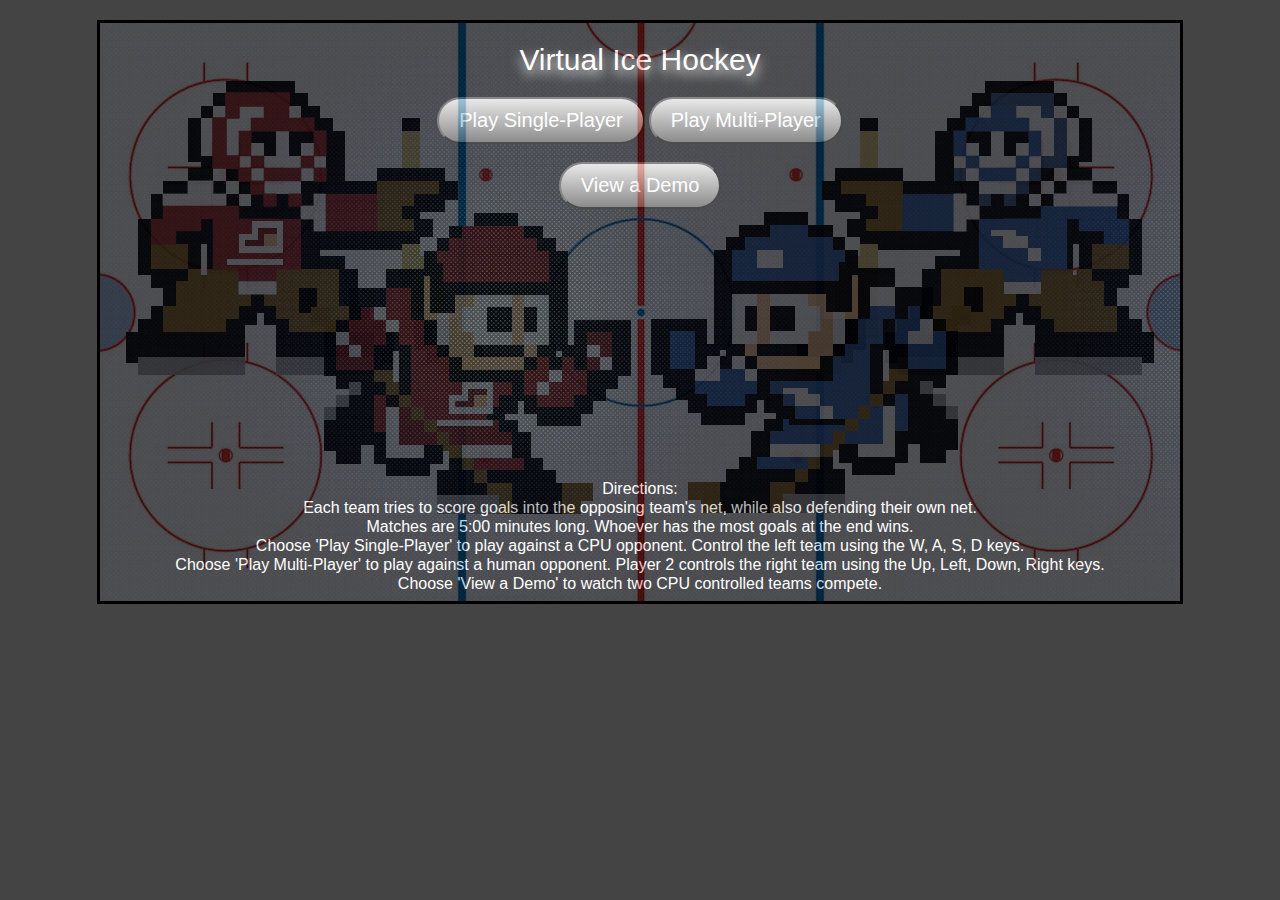
<file: Hockey/index.html>
<!DOCTYPE html>
<html>
<head>
<!--
	Created by Jake Mandell - 2015

	Rink image: http://topherlee2.deviantart.com/art/Hockey-Ice-Rink-for-NHL-Teams-322140279

	texture image: http://wallpaperswide.com/dark_texture-wallpapers.html

	Player sprites: http://imgur.com/a/oiC5U

	button made with http://css3buttongenerator.com

-->
	<meta charset = "utf-8" />

	<link href="style.css" rel="stylesheet" type="text/css" />

	<title>Virtual Ice Hockey</title>

</head>

<body>  

<center>

<div class="border">

<div class="pic">

<div class="imgs1">	
	<img src="goalieA.png" style="margin-right: 300px" /> <img src="goalieB.png" />
</div>

<div class="imgs2">
	<img src="skaterA.png" style="margin-right: 10px" /> <img src="skaterB.png" />
</div>

<div class="block">
	<h1>Virtual Ice Hockey</h1>
	<a href="game-sp.html"><button class ="btn">Play Single-Player</button></a>
	<a href="game-mp.html"><button class ="btn">Play Multi-Player</button></a>
<br /><br />
	<a href="demo.html"><button class ="btn">View a Demo</button></a>
<br /><br />
<br /><br />
<br /><br />
<br /><br />
<br /><br />
<br /><br />
<br /><br />
<br /><br />
<p>Directions:</p>
	
<p>Each team tries to score goals into the opposing team's net, while also defending their own net.</p>

<p>Matches are 5:00 minutes long.  Whoever has the most goals at the end wins.</p>

<p>Choose 'Play Single-Player' to play against a CPU opponent. Control the left team using the W, A, S, D keys.</p>  

<p>Choose 'Play Multi-Player' to play against a human opponent. Player 2 controls the right team using the Up, Left, Down, Right keys.</p>

<p>Choose 'View a Demo' to watch two CPU controlled teams compete.

</div>

</div>

</center>



</body>
</html>
</file>
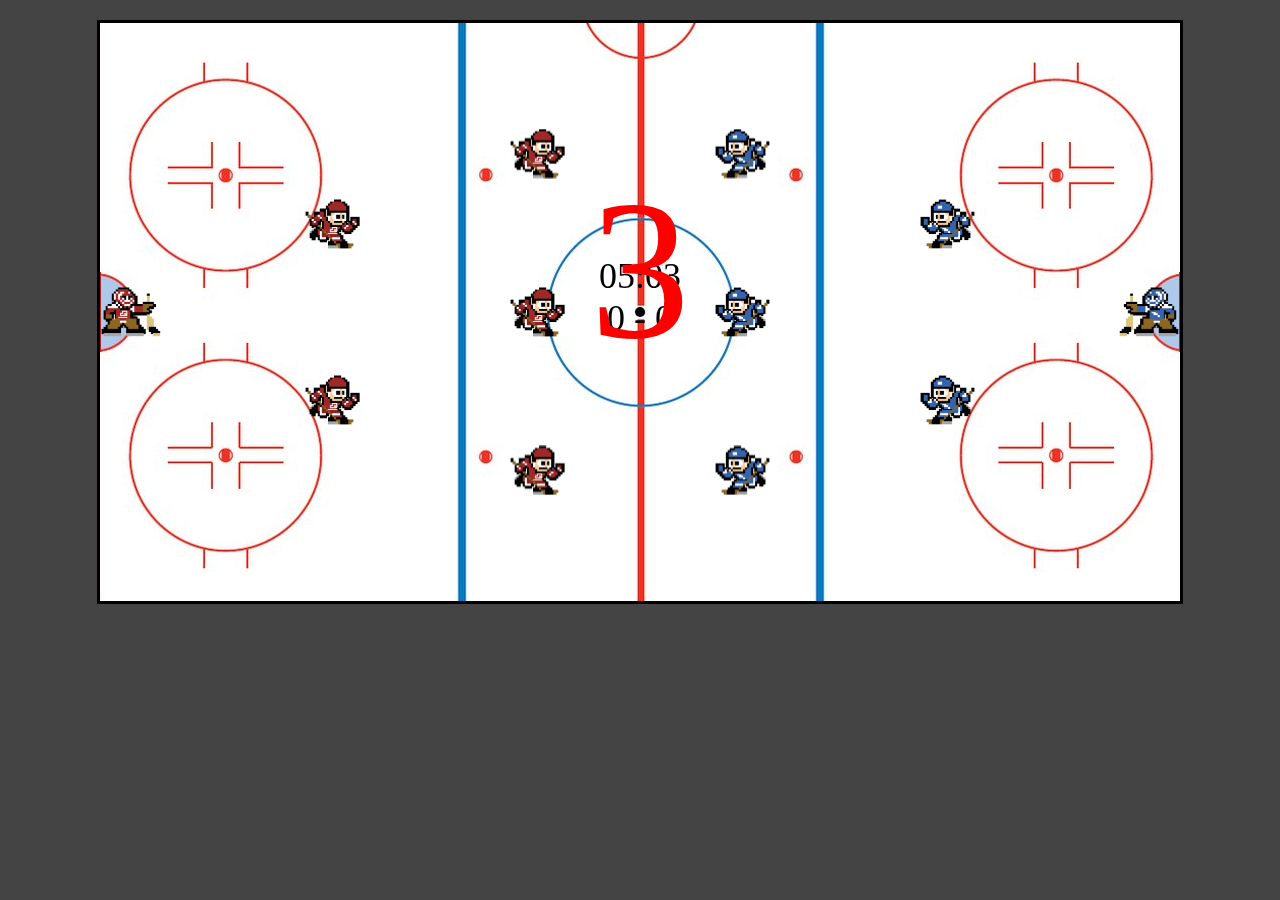
<file: Hockey/demo.html>
<!DOCTYPE html>
<html>
<head>
<!--
	Created by Jake Mandell - 2015

	Rink image: http://topherlee2.deviantart.com/art/Hockey-Ice-Rink-for-NHL-Teams-322140279

	Player sprites: http://imgur.com/a/oiC5U

-->
	<meta charset = "utf-8" />

	<link href="style.css" rel="stylesheet" type="text/css" />

	<script src="https://ajax.googleapis.com/ajax/libs/jquery/2.1.4/jquery.min.js"></script>


	<title>Virtual Ice Hockey</title>

</head>

<body>  

<center>



<div class="border">

<div id="scoreBoard" class="scoreBoard">
	<span id="time"></span>
	<div id="score"></div>
</div>

<canvas id="rink" width="1080" height="578"></canvas>

<div id="countdown" class="countdown"></div>

</div>




</center>

	<script src="demo.js"></script>


</body>
</html>
</file>
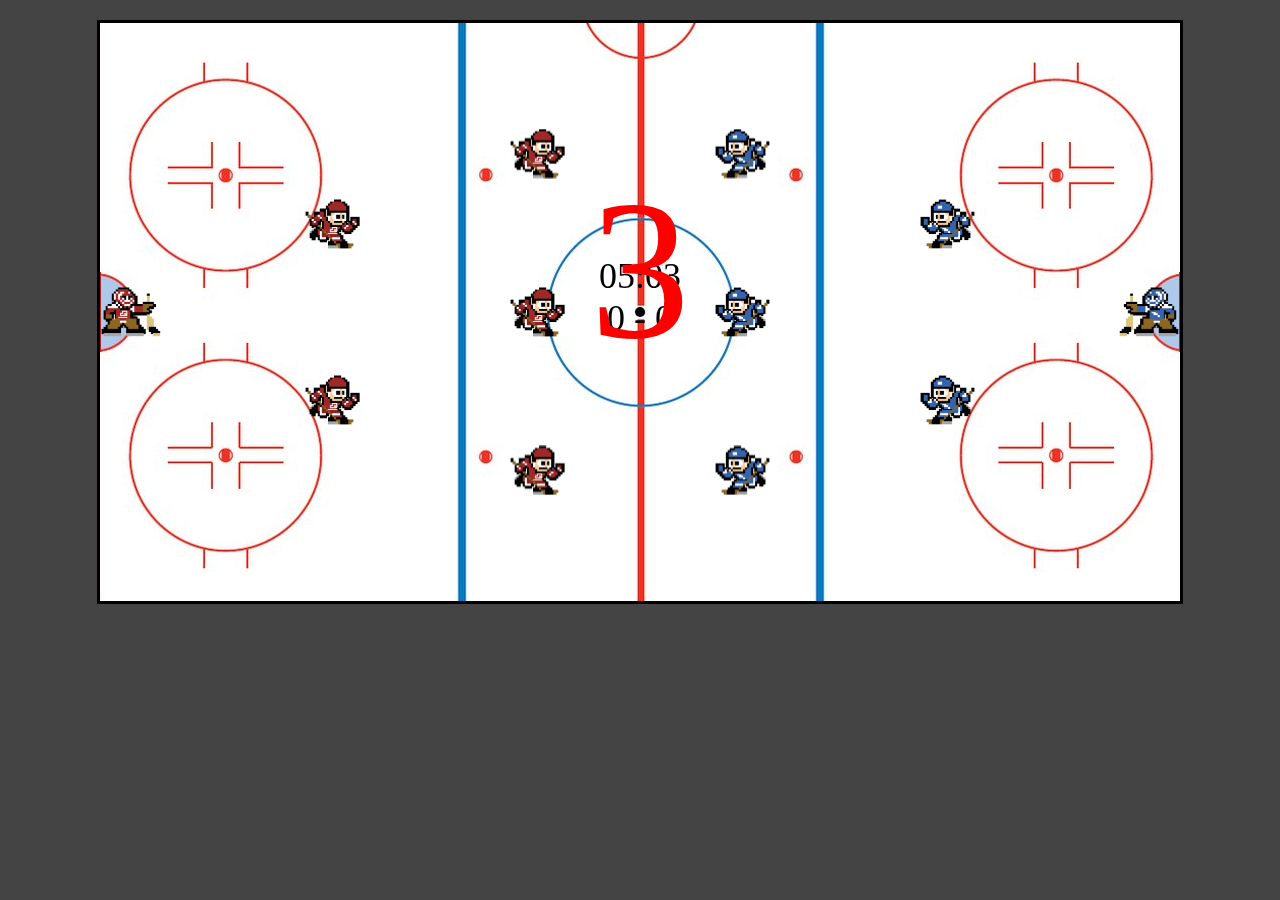
<file: Hockey/game-mp.html>
<!DOCTYPE html>
<html>
<head>
<!--
	Created by Jake Mandell - 2015

	Rink image: http://topherlee2.deviantart.com/art/Hockey-Ice-Rink-for-NHL-Teams-322140279

	Player sprites: http://imgur.com/a/oiC5U

-->
	<meta charset = "utf-8" />

	<link href="style.css" rel="stylesheet" type="text/css" />

	<script src="https://ajax.googleapis.com/ajax/libs/jquery/2.1.4/jquery.min.js"></script>


	<title>Virtual Ice Hockey</title>

</head>

<body>  

<center>



<div class="border">

<div id="scoreBoard" class="scoreBoard">
	<span id="time"></span>
	<div id="score"></div>
</div>

<canvas id="rink" width="1080" height="578"></canvas>

<div id="countdown" class="countdown"></div>

</div>




</center>

	<script src="game-mp.js"></script>


</body>
</html>
</file>
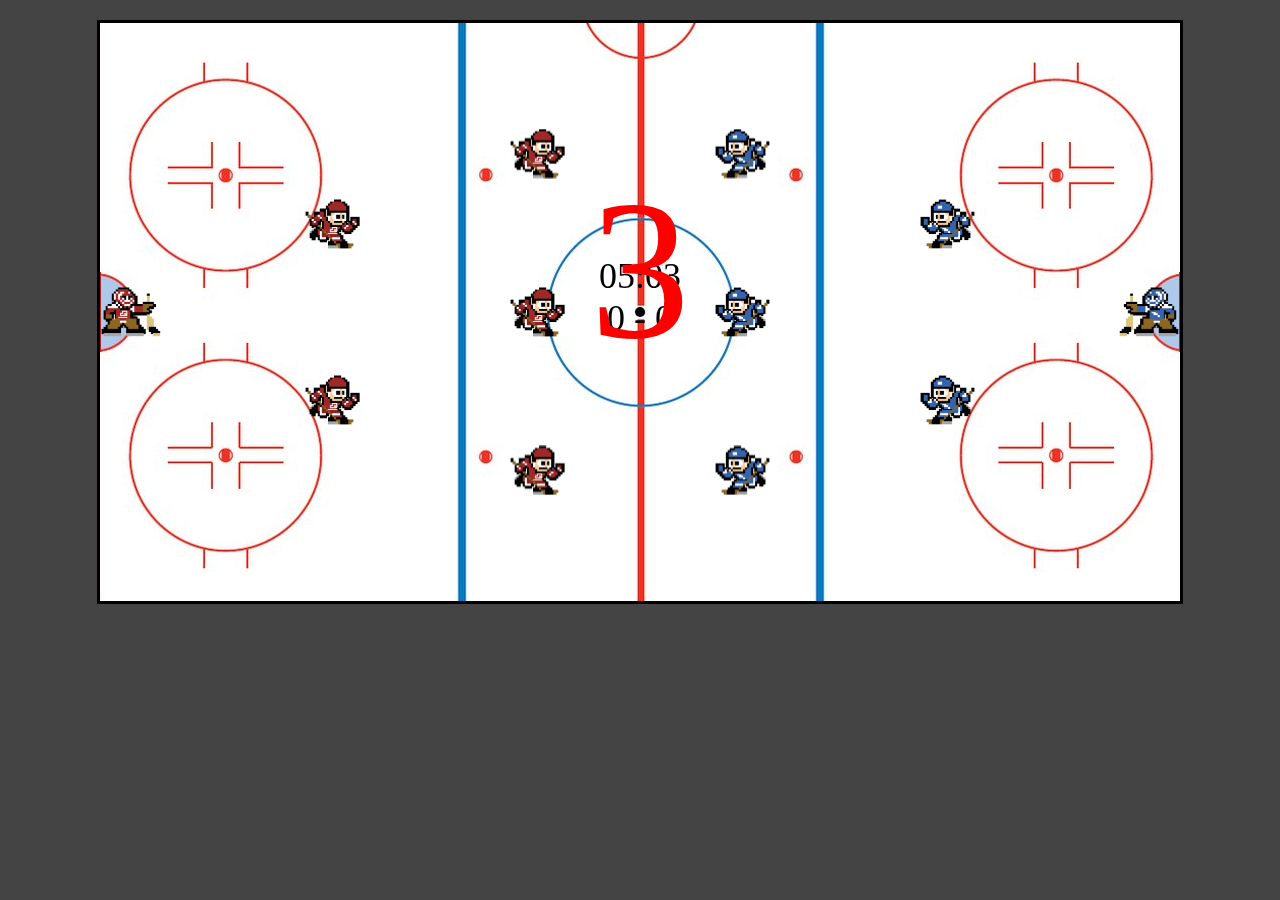
<file: Hockey/game-sp.html>
<!DOCTYPE html>
<html>
<head>
<!--
	Created by Jake Mandell - 2015

	Rink image: http://topherlee2.deviantart.com/art/Hockey-Ice-Rink-for-NHL-Teams-322140279

	Player sprites: http://imgur.com/a/oiC5U

-->
	<meta charset = "utf-8" />

	<link href="style.css" rel="stylesheet" type="text/css" />

	<script src="https://ajax.googleapis.com/ajax/libs/jquery/2.1.4/jquery.min.js"></script>


	<title>Virtual Ice Hockey</title>

</head>

<body>  

<center>



<div class="border">

<div id="scoreBoard" class="scoreBoard">
	<span id="time"></span>
	<div id="score"></div>
</div>

<canvas id="rink" width="1080" height="578"></canvas>

<div id="countdown" class="countdown"></div>

</div>




</center>

	<script src="game-sp.js"></script>


</body>
</html>
</file>
<file: Hockey/style.css>
html {
	height: 100%;
}

body {
	background: #444444;
}

canvas {
	background: url('rink2.png');
	margin-top: 3px;
}

h1 {
  font: 30px Tahoma, Helvetica, Arial, Sans-Serif;
  text-align: center;
  color: #FFFFFF;
  text-shadow: 0px 5px 12px #FFFFFF;
}

.border {
	width: 1086px;
	height: 584px;
	background: #000000;
	margin-top: 20px;
}

.pic {
	position: absolute;
	width: 1080px;
	height: 578px;
	background: url('rink2.png');
	margin-top: 3px;
	margin-left: 3px;
}

.imgs1 {
    position: absolute;
    top: 55px;
    z-index: 2;
    overflow: hidden;
    margin: 0 auto;
    left: 0;
    right: 0; 
  opacity: 0.9;
}

.imgs2 {
    position: absolute;
    top: 185px;
    z-index: 2;
    overflow: hidden;
    margin: 0 auto;
    left: 0;
    right: 0; 
  opacity: 0.9;
}

.block {
    position: absolute;
    top: 0px;
    z-index: 2;
    overflow: hidden;
    margin: 0 auto;
    left: 0;
    right: 0;	
	width: 1080px;
	height: 578px;
	background: url('texture.jpg');
	opacity: 0.70;
}

.text {
	position: absolute;
	width: 680px;
	height: 478px;
}

.scoreBoard {
	position: absolute;
    top: 15px;
    z-index: 2;
    width: 300px;
    height: 300px;
    overflow: hidden;
    margin: 0 auto;
    left: 0;
    right: 0;
	margin-top: 240px;
	font-size: 36px;
	font-family: arial black;
	color: #000000;
}

p {
	color: #FFFFFF;
	font-family: helvetica;
  margin: 1px;
}

.countdown {
  position: absolute;
    top: 15px;
    z-index: 2;
    width: 205px;
    height: 300px;
    overflow: hidden;
    margin: 0 auto;
    left: 0;
    right: 0;
  margin-top: 140px;
  font-size: 200px;
  font-family: arial black;
  color: #FE0000;
}

.btn {
  background: #e0e0e0;
  background-image: -webkit-linear-gradient(top, #e0e0e0, #5c5c5c);
  background-image: -moz-linear-gradient(top, #e0e0e0, #5c5c5c);
  background-image: -ms-linear-gradient(top, #e0e0e0, #5c5c5c);
  background-image: -o-linear-gradient(top, #e0e0e0, #5c5c5c);
  background-image: linear-gradient(to bottom, #e0e0e0, #5c5c5c);
  -webkit-border-radius: 60;
  -moz-border-radius: 60;
  border-radius: 60px;
  font-family: Arial;
  color: #ffffff;
  font-size: 20px;
  padding: 10px 20px 10px 20px;
  text-decoration: none;
}
.btn:hover {
  background: #ff4f4f;
  background-image: -webkit-linear-gradient(top, #ff4f4f, #574b4b);
  background-image: -moz-linear-gradient(top, #ff4f4f, #574b4b);
  background-image: -ms-linear-gradient(top, #ff4f4f, #574b4b);
  background-image: -o-linear-gradient(top, #ff4f4f, #574b4b);
  background-image: linear-gradient(to bottom, #ff4f4f, #574b4b);
  text-decoration: none;
}
</file>
